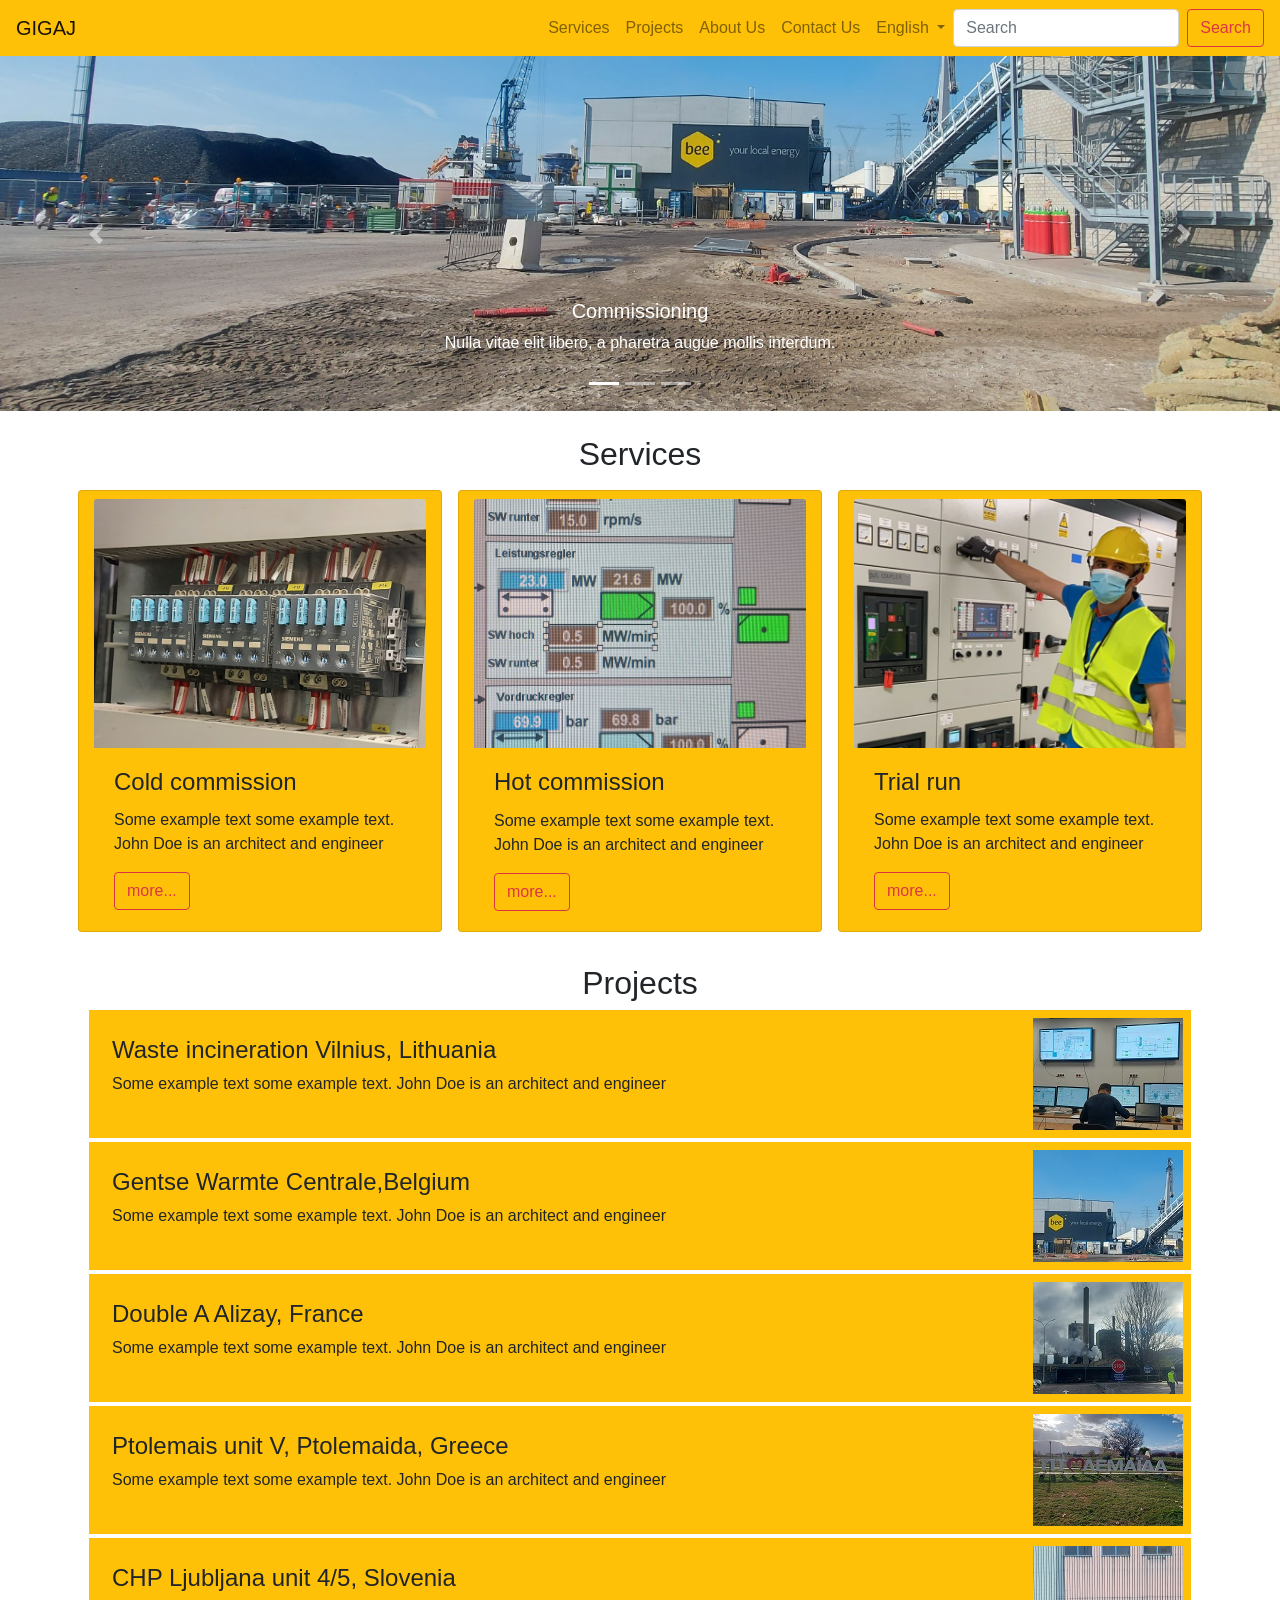
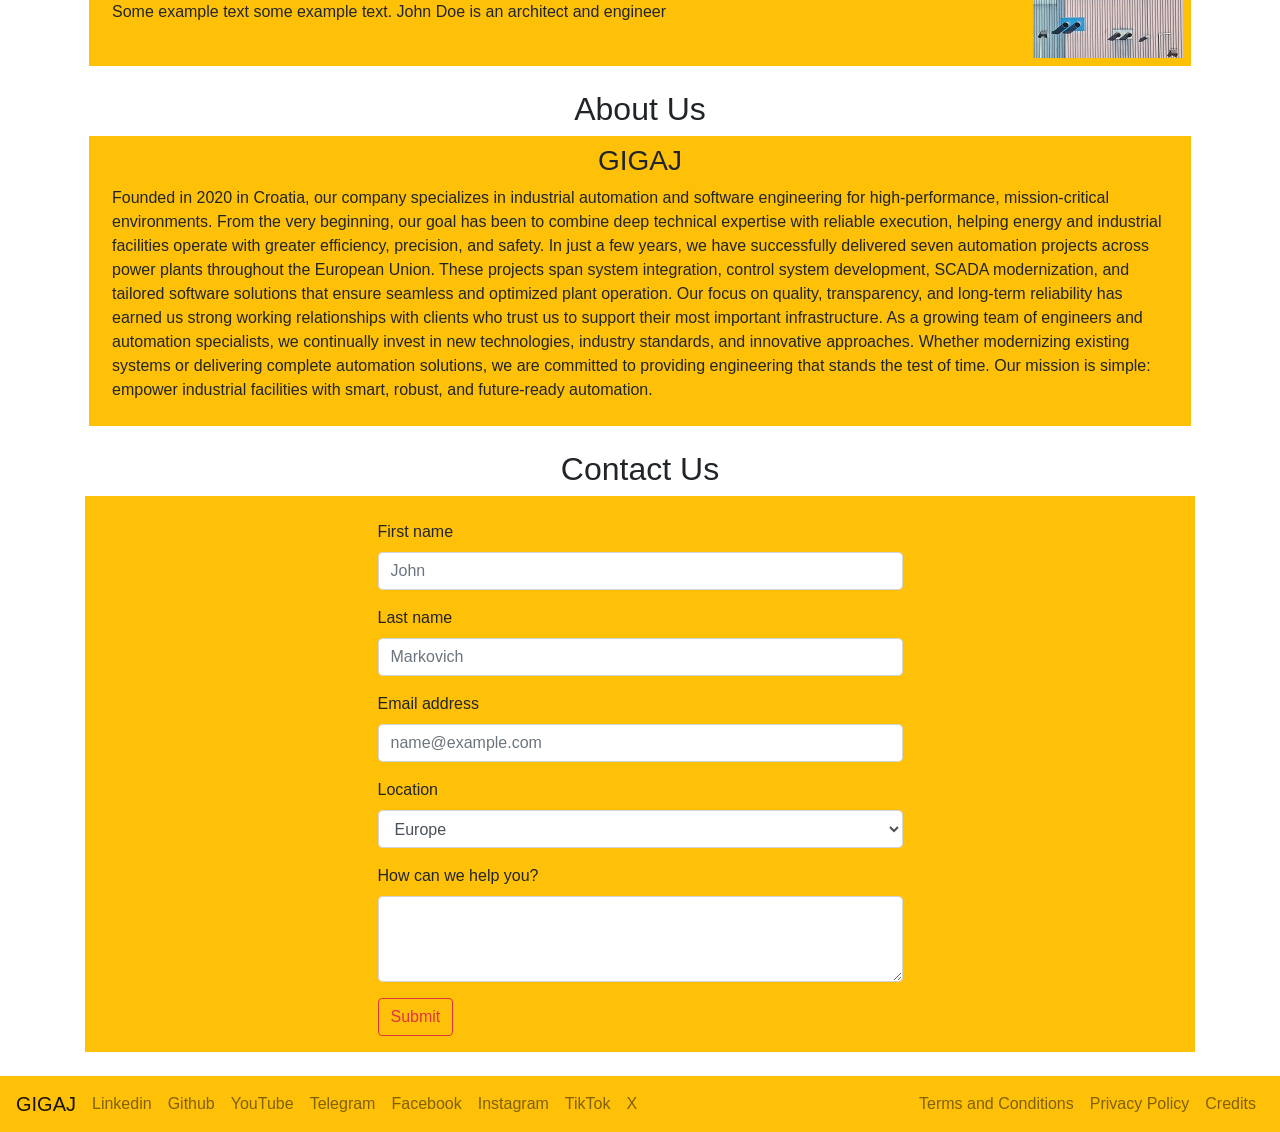
<file: templates/bootsweb.html>
<!DOCTYPE html>
<html lang="en">
<head>
    <meta charset="UTF-8">
    <meta http-equiv="X-UA-Compatible" content="IE=edge">
    <meta name="viewport" content="width=device-width, initial-scale=1">
    <!-- The above 3 meta tags *must* come first in the head; any other
    head content must come *after* these tags -->
    <title>Bootsweb</title>
    <!-- Bootstrap CSS -->
    <link href="../static/css/bootstrap.css" rel="stylesheet">
    <!-- JavaScript files -->
    <script src="https://ajax.googleapis.com/ajax/libs/jquery/1.11.2/jquery.min.js"></script>
    <script src="../static/js/bootstrap.js"></script>

</head>
<body>
    <nav class=" navbar navbar-expand-lg navbar-light bg-warning">
        <a class="navbar-brand mr-auto" href="#">GIGAJ</a>
        <button class="navbar-toggler" type="button" data-toggle="collapse"
            data-target="#navbarSupportedContent" aria-controls="navbarSupportedContent"
            aria-expanded="false" aria-label="Toggle navigation">
            <span class="navbar-toggler-icon"></span>
        </button>
        <div class="collapse navbar-collapse" >
            <div class=" mr-auto ">
            </div>
            <form class="form-inline my-2 my-lg-0">
                <ul class="navbar-nav mr-auto ">
                    <li class="nav-item">
                        <a class="nav-link" href="#">Services</a>
                    </li>
                    <li class="nav-item">
                        <a class="nav-link " href="#">Projects</a>
                    </li>
                    <li class="nav-item ">
                        <a class="nav-link" href="#">About Us</a>
                    </li>
                    <li class="nav-item">
                        <a class="nav-link " data-toggle="modal" data-target="#ModalContact" href="#">Contact Us</a>
                    </li>
                    <li class="nav-item dropdown">
                        <a class="nav-link dropdown-toggle" href="#" id="navbarDropdown"
                        role="button" data-toggle="dropdown" aria-haspopup="true"
                        aria-expanded="false">English
                        </a>
                        <div class="dropdown-menu" aria-labelledby="navbarDropdown">
                            <a class="dropdown-item" href="#">中文 - Chinese</a>
                            <a class="dropdown-item" href="#">Français - French</a>
                            <a class="dropdown-item" href="#">Deutsch - German</a>
                            <a class="dropdown-item" href="#">日本語 - Japanese</a>
                            <a class="dropdown-item" href="#">한국어(대한민국) - Korean</a>
                            <a class="dropdown-item" href="#">Português - Portuguese</a>
                            <a class="dropdown-item" href="#">Русский - Russian</a>
                            <a class="dropdown-item" href="#">Español - Spanish</a>
                            <a class="dropdown-item" href="#">ไทย - Thai</a>
                        </div>
                    </li>
                </ul>
                <input class="form-control mr-sm-2" type="search" placeholder="Search"
                    aria-label="Search">
                <button class="btn btn-outline-danger my-2 my-sm-0" type="submit">Search</button>
            </form>
        </div>
    </nav>
    <div id="carouselExampleCaptions" class="carousel slide" data-ride="carousel">
        <ol class="carousel-indicators">
            <li data-target="#carouselExampleCaptions" data-slide-to="0" class="active"></li>
            <li data-target="#carouselExampleCaptions" data-slide-to="1"></li>
            <li data-target="#carouselExampleCaptions" data-slide-to="2"></li>
        </ol>
        <div class="carousel-inner">
            <div class="carousel-item active">
                <img src="../static/img/job1.jpg" class="d-block w-100" alt="job1">
                <div class="carousel-caption d-none d-md-block">
                    <h5>Commissioning</h5>
                    <p>Nulla vitae elit libero, a pharetra augue mollis interdum.</p>
                </div>
            </div>
            <div class="carousel-item">
                <img src="../static/img/job2.jpg" class="d-block w-100" alt="job2">
                <div class="carousel-caption d-none d-md-block">
                    <h5>Testing</h5>
                    <p>Lorem ipsum dolor sit amet, consectetur adipiscing elit.</p>
                </div>
            </div>
            <div class="carousel-item">
                <img src="../static/img/job3.jpg" class="d-block w-100" alt="job3">
                <div class="carousel-caption d-none d-md-block">
                    <h5>Production</h5>
                    <p>Praesent commodo cursus magna, vel scelerisque nisl consectetur.</p>
                </div>
            </div>
        </div>
        <a class="carousel-control-prev" href="#carouselExampleCaptions" role="button" data-slide="prev">
            <span class="carousel-control-prev-icon" aria-hidden="true"></span>
            <span class="sr-only">Previous</span>
        </a>
        <a class="carousel-control-next" href="#carouselExampleCaptions" role="button" data-slide="next">
            <span class="carousel-control-next-icon" aria-hidden="true"></span>
            <span class="sr-only">Next</span>
        </a>
    </div>
    <div class="container ">
        <h2 class="d-flex justify-content-center mt-4">Services</h2>
        <div class="row">
            <div class="card col-md m-2 bg-warning" >
                <img class="card-img-top mt-2 card-image" src="../static/img/cold.jpg" alt="Card image" >
                <div class="card-body">
                    <h4 class="card-title">Cold commission</h4>
                    <p class="card-text">Some example text some example text. John Doe is an architect and engineer</p>
                    <a href="#" class="btn btn-outline-danger">more...</a>
                </div>
            </div>
            <div class="card col-md m-2 bg-warning" >
                <img class="card-img-top mt-2" src="../static/img/hot.jpg" alt="Card image" >
                <div class="card-body">
                    <h4 class="card-title">Hot commission</h4>
                    <p class="card-text">Some example text some example text. John Doe is an architect and engineer</p>
                    <a href="#" class="btn btn-outline-danger">more...</a>
                </div>
            </div>
            <div class="card col-md m-2 bg-warning" >
                <img class="card-img-top mt-2" src="../static/img/trial.jpg" alt="Card image" >
                <div class="card-body">
                    <h4 class="card-title">Trial run</h4>
                    <p class="card-text">Some example text some example text. John Doe is an architect and engineer</p>
                    <a href="#" class="btn btn-outline-danger">more...</a>
                </div>
            </div>
        </div>
    </div>

    <div class="container ">
        <h2 class="d-flex justify-content-center mt-4">Projects</h2>
        <div class="row d-flex justify-content-between bg-warning m-1" >
            <div class=" col-md m-2 bg-warning align-content-center" >
                <div>
                    <h4>Waste incineration Vilnius, Lithuania</h4>
                    <p>Some example text some example text. John Doe is an architect and engineer</p>
                </div>
            </div>
            <div class="col-s m-2 bg-warning">
                <img src="../static/img/proj1.jpg" alt="Card image">
            </div>
        </div>
        <div class="row d-flex justify-content-between bg-warning m-1" >
            <div class=" col-md m-2 bg-warning align-content-center" >
                <div>
                    <h4>Gentse Warmte Centrale,Belgium</h4>
                    <p>Some example text some example text. John Doe is an architect and engineer</p>
                </div>

            </div>
            <div class="col-s m-2 bg-warning">
                <img src="../static/img/proj2.jpg" alt="Card image" >
            </div>
        </div>
        <div class="row d-flex justify-content-between bg-warning m-1" >
            <div class=" col-md m-2 bg-warning align-content-center" >
                <div>
                    <h4>Double A Alizay, France</h4>
                    <p>Some example text some example text. John Doe is an architect and engineer</p>
                </div>

            </div>
            <div class="col-s m-2 bg-warning">
                <img src="../static/img/proj3.jpg" alt="Card image" >
            </div>
        </div>
        <div class="row d-flex justify-content-between bg-warning m-1" >
            <div class=" col-md m-2 bg-warning align-content-center" >
                <div>
                    <h4>Ptolemais unit V, Ptolemaida, Greece</h4>
                    <p>Some example text some example text. John Doe is an architect and engineer</p>
                </div>

            </div>
            <div class="col-s m-2 bg-warning">
                <img src="../static/img/proj4.jpg" alt="Card image" >
            </div>
        </div>
        <div class="row d-flex justify-content-between bg-warning m-1" >
            <div class=" col-md m-2 bg-warning align-content-center" >
                <div>
                    <h4>CHP Ljubljana unit 4/5, Slovenia</h4>
                    <p>Some example text some example text. John Doe is an architect and engineer</p>
                </div>

            </div>
            <div class="col-s m-2 bg-warning">
                <img src="../static/img/proj5.jpg" alt="Card image" >
            </div>
        </div>
    </div>

    <div class="container ">
        <h2 class="d-flex justify-content-center mt-4">About Us</h2>
        <div class="row d-flex justify-content-between bg-warning m-1" >
            <div class=" col-md m-2 bg-warning align-content-center" >
                <div>
                    <h3 class="d-flex justify-content-center ">GIGAJ</h3>
                    <p>Founded in 2020 in Croatia, our company specializes in industrial automation and software engineering for high-performance, mission-critical environments. From the very beginning, our goal has been to combine deep technical expertise with reliable execution, helping energy and industrial facilities operate with greater efficiency, precision, and safety.

In just a few years, we have successfully delivered seven automation projects across power plants throughout the European Union. These projects span system integration, control system development, SCADA modernization, and tailored software solutions that ensure seamless and optimized plant operation. Our focus on quality, transparency, and long-term reliability has earned us strong working relationships with clients who trust us to support their most important infrastructure.

As a growing team of engineers and automation specialists, we continually invest in new technologies, industry standards, and innovative approaches. Whether modernizing existing systems or delivering complete automation solutions, we are committed to providing engineering that stands the test of time. Our mission is simple: empower industrial facilities with smart, robust, and future-ready automation.
                    </p>
                </div>
            </div>
        </div>
    </div>
    <div class="container ">
        <h2 class="d-flex justify-content-center mt-4">Contact Us</h2>
        <div class="bg-warning d-flex justify-content-center">
            <form class=" col-md-6 mt-4">
                <div class="form-group ">
                    <label for="Nam1" >First name</label>
                    <input type="text" class="form-control" id="Nam1" placeholder="John">
                </div>
                <div class="form-group ">
                    <label for="Sur1">Last name</label>
                    <input type="text" class="form-control" id="Sur1" placeholder="Markovich">
                </div>
                <div class="form-group ">
                    <label for="Ema1">Email address</label>
                    <input type="email" class="form-control" id="Ema1" placeholder="name@example.com">
                </div>
                <div class="form-group">
                    <label for="Loc1">Location</label>
                    <select class="form-control " id="Loc1">
                        <option>Europe</option>
                        <option>N.America</option>
                        <option>S.America</option>
                        <option>Asia</option>
                        <option>Africa</option>
                        <option>Australia</option>
                    </select>
                </div>
                <div class="form-group">
                    <label for="How1">How can we help you?</label>
                    <textarea class="form-control" id="How1" rows="3"></textarea>
                </div>
                <div class="form-group">
                    <button class="btn btn-outline-danger " type="submit">Submit</button>
                </div>
            </form>
        </div>
    </div>
    <div class="modal fade " id="ModalContact" tabindex="-1" role="dialog" aria-labelledby="exampleModalCenterTitle" aria-hidden="true">
        <div class="modal-dialog modal-dialog-centered " role="document">
            <div class="modal-content bg-warning">
                <div class="modal-header">
                    <h5 class="modal-title" >Contact form</h5>
                    <button type="button" class="close" data-dismiss="modal" aria-label="Close">
                        <span aria-hidden="true">&times;</span>
                    </button>
                </div>
                <div class="modal-body">
                    <div class="bg-warning d-flex justify-content-center">
                        <form class=" col-md-10 mt-4">
                            <div class="form-group ">
                                <label for="Nam2">First name</label>
                                <input type="text" class="form-control" id="Nam2" placeholder="John">
                            </div>
                            <div class="form-group ">
                                <label for="Sur2">Last name</label>
                                <input type="text" class="form-control" id="Sur2" placeholder="Markovich">
                            </div>
                            <div class="form-group ">
                                <label for="Ema2">Email address</label>
                                <input type="email" class="form-control" ID="Ema2" placeholder="name@example.com">
                            </div>
                            <div class="form-group">
                                <label for="Loc2">Location</label>
                                <select class="form-control " id="Loc2">
                                    <option>Europe</option>
                                    <option>N.America</option>
                                    <option>S.America</option>
                                    <option>Asia</option>
                                    <option>Africa</option>
                                    <option>Australia</option>
                                </select>
                            </div>
                            <div class="form-group">
                                <label for="How2">How can we help you?</label>
                                <textarea class="form-control" id="How2" rows="3"></textarea>
                            </div>
                        </form>
                    </div>
                </div>
                <div class="modal-footer ">
                    <button type="button" class="btn btn-outline-secondary" data-dismiss="modal">Cancel</button>
                    <button type="button" class="btn btn-outline-danger">Submit</button>
                </div>
            </div>
        </div>
    </div>
    <nav class=" navbar navbar-expand-lg navbar-light mt-4 bg-warning">
        <a class="navbar-brand mr-auto" href="#">GIGAJ</a>
        <button class="navbar-toggler" type="button" data-toggle="collapse"
            data-target="#navbarSupportedContent" aria-controls="navbarSupportedContent"
            aria-expanded="false" aria-label="Toggle navigation">
            <span class="navbar-toggler-icon"></span>
        </button>
        <div class="collapse navbar-collapse " id="navbarSupportedContent">
            <div>
                <form class="form-inline my-2 my-lg-0">
                <ul class="navbar-nav ml-2 ">
                    <li class="nav-item">
                        <a class="nav-link" href="#">Linkedin</a>
                    </li>
                    <li class="nav-item">
                        <a class="nav-link " href="#">Github</a>
                    </li>
                    <li class="nav-item ">
                        <a class="nav-link" href="#">YouTube</a>
                    </li>
                    <li class="nav-item">
                        <a class="nav-link" href="#">Telegram</a>
                    </li>
                    <li class="nav-item">
                        <a class="nav-link" href="#">Facebook</a>
                    </li>
                    <li class="nav-item">
                        <a class="nav-link " href="#">Instagram</a>
                    </li>
                    <li class="nav-item">
                        <a class="nav-link " href="#">TikTok</a>
                    </li>
                    <li class="nav-item ">
                        <a class="nav-link" href="#">X</a>
                    </li>
                </ul>

            </form>
            </div>
            <div class=" mr-auto ">
            </div>
            <form class="form-inline my-2 my-lg-0">
                <ul class="navbar-nav mr-auto ">
                    <li class="nav-item">
                        <a class="nav-link" href="#">Terms and Conditions</a>
                    </li>
                    <li class="nav-item">
                        <a class="nav-link " href="#">Privacy Policy</a>
                    </li>
                    <li class="nav-item ">
                        <a class="nav-link" href="#">Credits</a>
                    </li>
                </ul>

            </form>
        </div>
    </nav>
</body>
</html>
</file>
